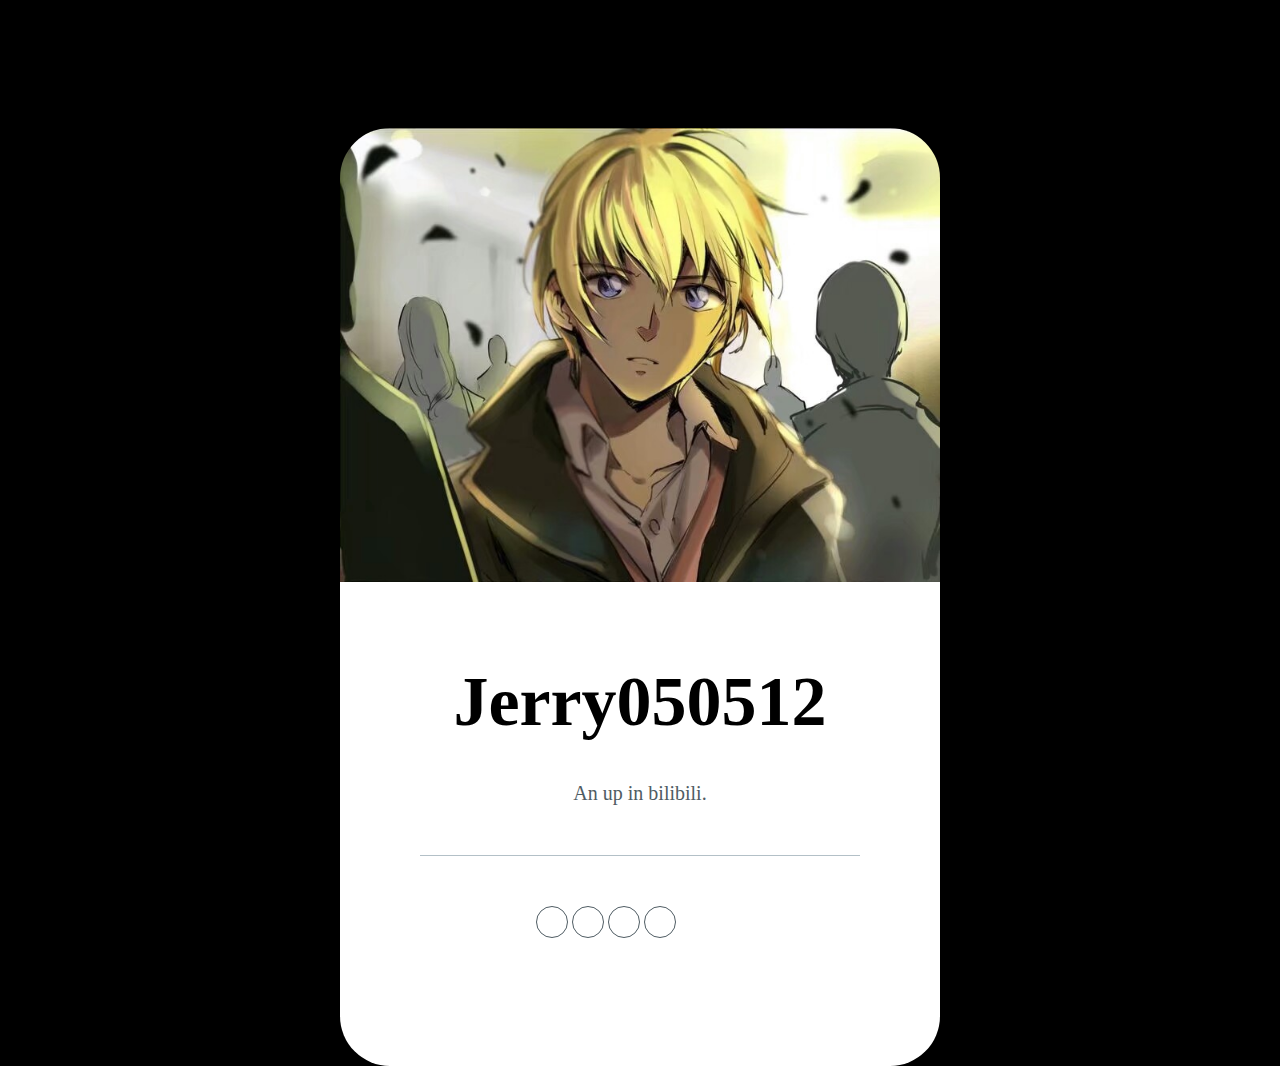
<file: index.html>
<!DOCTYPE html>
<html lang="en">
<head>
    <meta charset="UTF-8">
    <meta name="viewport" content="width=device-width, initial-scale=1.0">
    <link rel="stylesheet" href="style.css">
    <link rel="stylesheet" href="https://at.alicdn.com/t/font_1743048_7cntouhmk7g.css">
    <title>Home-Jerry</title>
    <style type="text/css">
        div{
            width: auto;
            height: auto;
            margin: 0 auto;
        }
    </style>
</head>
<body>
    <div class="card-container">
        <div class="image-wrapper">
            <img src="zero.jpg">
        </div>
        <div class="title-wrapper">
            <h1 class="title">Jerry050512</h1>
            <p class="subtitle">An up in bilibili.</p>
            <hr>
            <div class="icon-btns"><nobr>
                <ul>
                    <a href="https://space.bilibili.com/398626484"><li><i class="iconfont icon-bilibili-line"></i></li></a>
                    <a href="https://www.instagram.com/jerry050512"><li><i class="iconfont icon-Instagram"></i></li></a>
                    <a herf="https://weibo.com/u/6275101430"><li><i class="iconfont icon-weibo"></i></li></a>

                    <div class="continer">
                        <a href="https://mail.qq.com">
                           <li><i class="iconfont icon-Email"></i></li>
                        </a>
                        <div><nobr>jerry050512@gmail.com</nobr></div>
                    </div>
                </ul></nobr>
            </div>
        </div>
    </div>
</body>
</html>
</file>
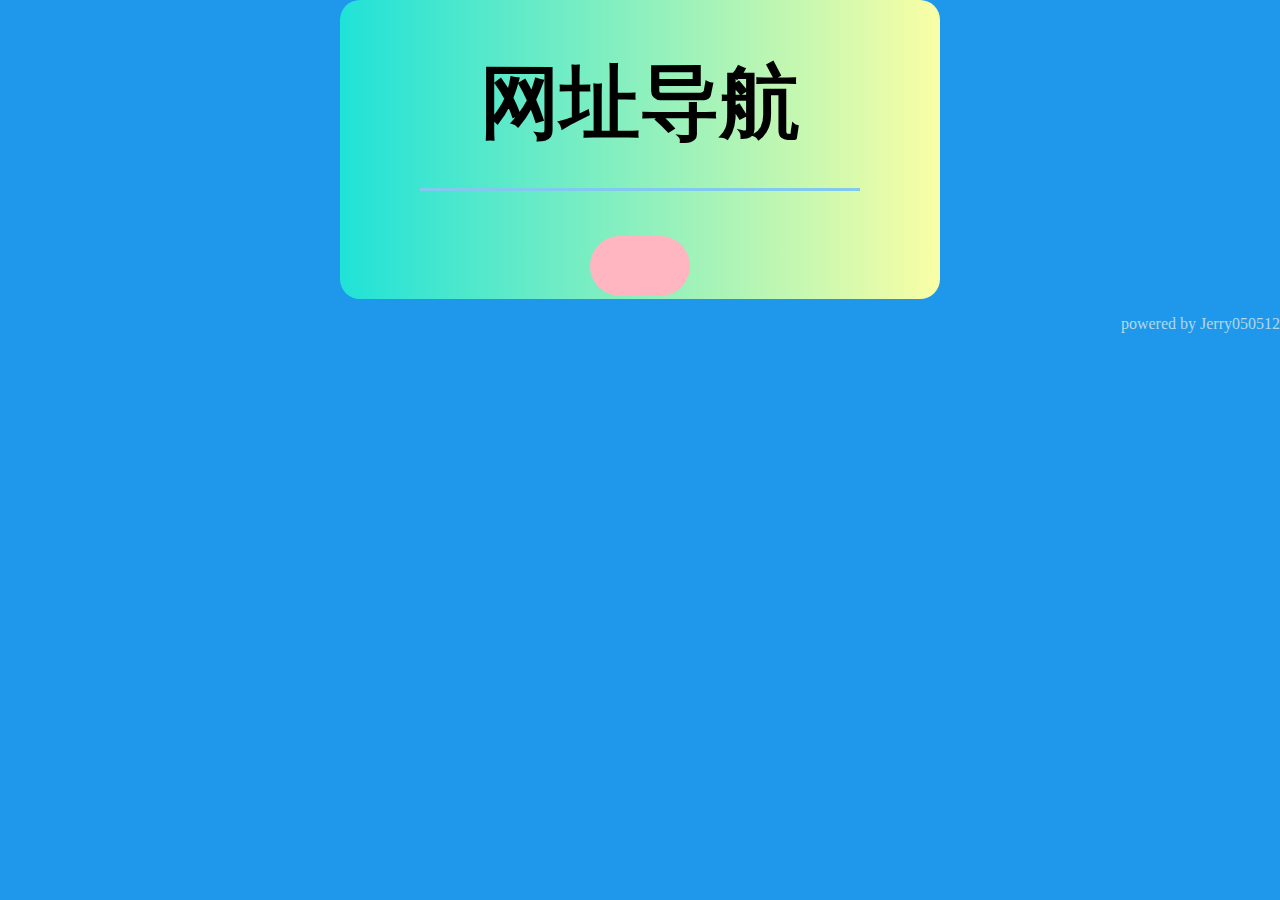
<file: site navigation.html>
<!DOCTYPE html>
<html lang="en">
<head>
    <meta charset="UTF-8">
    <meta name="viewport" content="width=device-width, initial-scale=1.0">
    <link rel="stylesheet" href="style for sn.css">
    <link rel="stylesheet" href="https://at.alicdn.com/t/font_1745336_0kff5ayyj88o.css">
    <style type="text/css">a {text-decoration: none}</style>
    <title>网址导航</title>
</head>
<body>
    <div class="web">
        <h1 class="title">网址导航</h1>
        
        <hr>

        <div class="icon-btns">
            <ul>
                <a href="C:/Users/31225/Documents/个人主页/index.html"><div class="card"><i class="iconfont icon-mingpian"></i></div></a>
                <div>my card</div>
            </ul>
        </div>
    </div>
    <div class="copyright">
        powered by Jerry050512
    </div>
</body>
</html>
</file>
<file: style.css>
* {
    padding: 0;
    margin: 0;
}

html {
    height: 100%;
}

body {
    font-family: Cambria, Cochin, Georgia, Times, 'Times New Roman', serif;
    background-color: #000;
    padding-top: 10%;
    background: -webkit-linear-gradient(left,bottom,rgb(121,150,137),rgb(55,68,110));
}

.card-container{
    width: 600px;
    margin: 0 auto;
    animation: cardContainerLoad 2s;
}

@keyframes cardContainerLoad {
    from {
        opacity: 0;
        transform: translate3d(0,10%,0);
    }
    to {
        opacity: 1;
        transform: none;
    }
}

.card-container .image-wrapper {
    font-size: 0px;
}

.card-container .image-wrapper img {
    width: 600px;
    border-radius: 50px 50px 0 0 ;
}

.card-container .title-wrapper {
    background-color: #fff;
    border-radius: 0 0 50px 50px;
}

.card-container .title-wrapper .title {
    text-align: center;
    padding: 80px 0 40px 0;
    font-size: 70px;
}

.card-container .title-wrapper .subtitle {
    text-align: center;
    font-size: 20px;
    padding: 0 0 50px 0;
    color: rgb(79, 92, 99);
}

.card-container .title-wrapper hr {
    border: 0;
    height: 1px;
    background-color: rgb(179, 192, 199);
    margin: 0 80px;
}

.card-container .title-wrapper .icon-btns {
    padding: 50px 0 60px 0;
}

.card-container .title-wrapper .icon-btns ul {
    list-style: none;
    padding: 0;
    margin: 0;
    text-align: center;
}

.card-container .title-wrapper .icon-btns ul li {
    display: inline-block;
    border: 1px solid #000;
    padding: 15px;
    border-radius: 35px;
    border-color: rgb(79, 92, 99);
    transition: .2s;
}

.card-container .title-wrapper .icon-btns ul li:hover {
    border-color: rgb(179, 192, 199);
}

.card-container .title-wrapper .icon-btns ul li:hover i {
    color: rgb(179, 192, 199);
}

.card-container .title-wrapper .icon-btns ul li i {
    font-size: 25px;
    color: rgb(79, 92, 99);
    transition: .2s;
}

.continer{
    height:100px;
    width:100px;
    text-align: left;
    display: inline-block;
    }
.continer div{
    display:none;/*默认隐藏*/
}
.continer:hover div{
    display:initial;/*当鼠标hover时展示*/
}
</file>
<file: style for sn.css>
* {
    padding: 0;
    margin: 0;
}

html {
    height: 100%;
}

body {
    font-family: 'Times New Roman', Times, serif;
    background-color: #1F98EC;
    text-align: center;
}

.web {
    width: 600px;
    margin: 0 auto;
    animation: cardContainerLoad 2s;
}

@keyframes cardContainerLoad {
    from {
        opacity: 0;
        transform: translate3d(0,10%,0);
    }
    to {
        opacity: 1;
        transform: none;
    }
}

.web {
    background-image: linear-gradient(to right,#20E2D7,#F9FEA5);
    width: 600px;
    margin: 0 auto;
    border-radius: 20px 20px 20px 20px;
}

.web .title {
    font-size: 80px;
    padding: 50px 0 30px 0;
}

.web hr {
    border: 0;
    height: 3px;
    background-color: rgb(130, 201, 240);
    margin: 0 80px;
}

.web .icon-btns {
    padding: 20px 0 10px 0;
}

.web .icon-btns ul i {
    font-size: 60px;
}

.web .icon-btns .card {
    transition: 1s;
    margin: 0 auto;
    max-width: 100px;
    height: 60px;
    border-radius: 35px;
    background-color: lightpink;
    transform: translateY(25px);
}

.web .icon-btns .card:hover {
    margin: 0 auto;
    max-width: 100px;
    height: 60px;
    border-radius: 35px;
    background-color: lightpink;
    transform: translateY(0px);
}

.copyright {
    color: #B1D8E8;
    text-align: right;
    position: absolute;
    height: 50px;
    line-height: 50px;
    width: 100%;
    animation: cardContainerLoad 4s;
}
</file>
